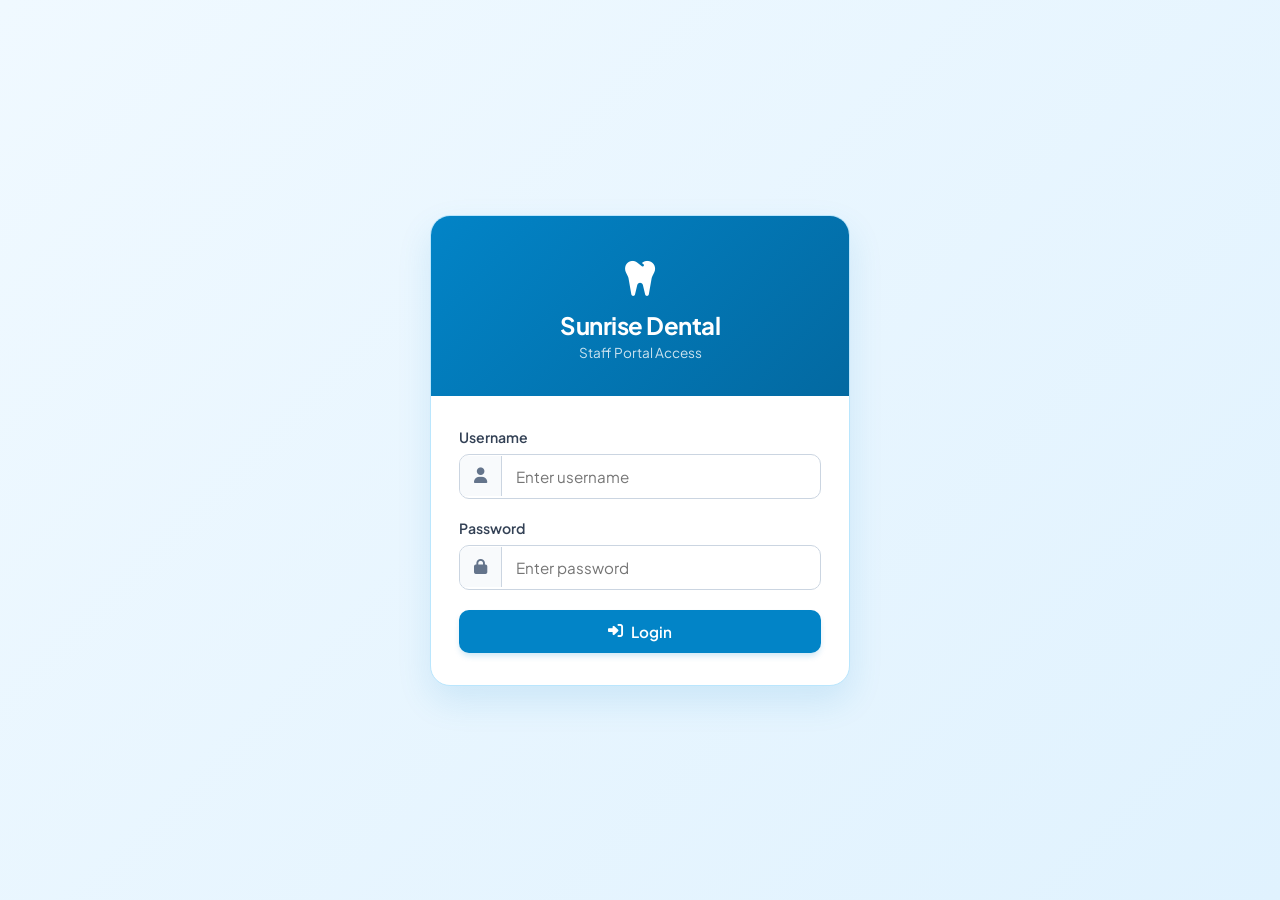
<file: target/Sunrise_Dental_Clinic-1.0-SNAPSHOT/index.html>
<!DOCTYPE html>
<html lang="en">
<head>
    <meta charset="UTF-8">
    <meta name="viewport" content="width=device-width, initial-scale=1.0">
    <title>Sunrise Dental Clinic - Login</title>
    
    <!-- FontAwesome Icons -->
    <link href="https://cdnjs.cloudflare.com/ajax/libs/font-awesome/6.4.0/css/all.min.css" rel="stylesheet">
    <!-- Google Fonts -->
    <link href="https://fonts.googleapis.com/css2?family=Plus+Jakarta+Sans:wght@300;400;500;600;700&display=swap" rel="stylesheet">

    <style>
        * {
            box-sizing: border-box;
            margin: 0;
            padding: 0;
        }

        body {
            font-family: 'Plus Jakarta Sans', sans-serif;
            background: linear-gradient(135deg, #f0f9ff 0%, #e0f2fe 100%);
            min-height: 100vh;
            display: flex;
            align-items: center;
            justify-content: center;
            padding: 20px;
            color: #334155;
        }

        .login-card {
            background: #ffffff;
            border-radius: 20px;
            box-shadow: 0 15px 35px rgba(2, 132, 199, 0.12);
            border: 1px solid #bae6fd;
            width: 100%;
            max-width: 420px;
            overflow: hidden;
        }

        .brand-header {
            background: linear-gradient(135deg, #0284c7 0%, #0369a1 100%);
            padding: 35px 25px;
            text-align: center;
            color: #ffffff;
        }

        .brand-logo {
            font-size: 2.5rem;
            margin-bottom: 8px;
        }

        .brand-title {
            font-weight: 700;
            font-size: 1.5rem;
            margin: 0;
            letter-spacing: -0.5px;
        }

        .brand-subtitle {
            font-size: 0.85rem;
            color: rgba(255, 255, 255, 0.8);
            margin-top: 4px;
        }

        .login-body {
            padding: 32px 28px;
        }

        .form-group {
            margin-bottom: 20px;
        }

        .form-label {
            display: block;
            font-weight: 600;
            color: #334155;
            font-size: 0.88rem;
            margin-bottom: 8px;
        }

        /* Pure CSS Input Group */
        .input-group {
            display: flex;
            align-items: center;
            border: 1px solid #cbd5e1;
            border-radius: 10px;
            overflow: hidden;
            transition: all 0.2s ease;
            background-color: #ffffff;
        }

        .input-group:focus-within {
            border-color: #0284c7;
            box-shadow: 0 0 0 4px rgba(2, 132, 199, 0.15);
        }

        .input-group-text {
            background-color: #f8fafc;
            color: #64748b;
            padding: 12px 14px;
            font-size: 0.95rem;
            border-right: 1px solid #cbd5e1;
            display: flex;
            align-items: center;
            justify-content: center;
        }

        .form-control {
            width: 100%;
            border: none;
            outline: none;
            padding: 12px 14px;
            font-size: 0.95rem;
            font-family: inherit;
            color: #0f172a;
            background: transparent;
        }

        .btn-login {
            background-color: #0284c7;
            border: none;
            color: #ffffff;
            font-weight: 600;
            font-size: 0.95rem;
            padding: 12px;
            border-radius: 10px;
            transition: all 0.3s ease;
            width: 100%;
            cursor: pointer;
            display: flex;
            align-items: center;
            justify-content: center;
            gap: 8px;
            font-family: inherit;
            margin-top: 10px;
            box-shadow: 0 4px 6px -1px rgba(2, 132, 199, 0.2);
        }

        .btn-login:hover {
            background-color: #0369a1;
            transform: translateY(-2px);
            box-shadow: 0 6px 15px rgba(2, 132, 199, 0.3);
        }

        /* Custom Alert Notification Styles */
        .alert {
            padding: 12px 16px;
            border-radius: 10px;
            margin-bottom: 20px;
            display: flex;
            align-items: center;
            gap: 12px;
            font-size: 0.85rem;
            font-weight: 600;
            line-height: 1.4;
        }

        .alert-danger {
            background-color: #fee2e2;
            color: #991b1b;
            border: 1px solid #fca5a5;
        }

        .alert-warning {
            background-color: #fef3c7;
            color: #92400e;
            border: 1px solid #fcd34d;
        }

        .alert-success {
            background-color: #dcfce7;
            color: #166534;
            border: 1px solid #86efac;
        }

        .alert i {
            font-size: 1.1rem;
            flex-shrink: 0;
        }
    </style>
</head>
<body>

<div class="login-card">
    <!-- Clinic Brand Header -->
    <div class="brand-header">
        <div class="brand-logo">
            <i class="fa-solid fa-tooth"></i>
        </div>
        <h2 class="brand-title">Sunrise Dental</h2>
        <p class="brand-subtitle">Staff Portal Access</p>
    </div>

    <div class="login-body">
        <!-- Error & Status Dynamic Alerts -->
        <div id="alertContainer"></div>

        <!-- Login Form -->
        <form action="login" method="POST" autocomplete="off">
            <!-- Dummy hidden inputs to prevent auto-fill issues -->
            <input type="text" style="display:none" aria-hidden="true">
            <input type="password" style="display:none" aria-hidden="true">

            <div class="form-group">
                <label for="username" class="form-label">Username</label>
                <div class="input-group">
                    <span class="input-group-text">
                        <i class="fa-solid fa-user"></i>
                    </span>
                    <input 
                        type="text" 
                        id="username"
                        name="username"
                        autocomplete="new-password"
                        class="form-control" 
                        placeholder="Enter username" 
                        required
                    >
                </div>
            </div>

            <div class="form-group">
                <label for="password" class="form-label">Password</label>
                <div class="input-group">
                    <span class="input-group-text">
                        <i class="fa-solid fa-lock"></i>
                    </span>
                    <input 
                        type="password" 
                        id="password"
                        name="password" 
                        autocomplete="new-password"
                        class="form-control" 
                        placeholder="Enter password" 
                        required
                    >
                </div>
            </div>

            <button type="submit" class="btn-login">
                <i class="fa-solid fa-right-to-bracket"></i> Login
            </button>
        </form>
    </div>
</div>

<script>
    document.addEventListener("DOMContentLoaded", function() {
        // Clear input fields on page load
        const usernameInput = document.getElementById('username');
        const passwordInput = document.getElementById('password');
        if (usernameInput) usernameInput.value = '';
        if (passwordInput) passwordInput.value = '';

        // URL Status/Error Message Handler
        const urlParams = new URLSearchParams(window.location.search);
        const error = urlParams.get('error');
        const status = urlParams.get('status');
        const alertContainer = document.getElementById('alertContainer');

        let alertHtml = '';

        if (error === 'invalid') {
            alertHtml = `
                <div class="alert alert-danger" role="alert">
                    <i class="fa-solid fa-circle-exclamation"></i>
                    <div>Invalid username or password. Please try again.</div>
                </div>`;
        } else if (error === 'dentist_not_found') {
            alertHtml = `
                <div class="alert alert-warning" role="alert">
                    <i class="fa-solid fa-user-doctor"></i>
                    <div>Dentist profile not found for this account.</div>
                </div>`;
        } else if (error === 'invalidrole') {
            alertHtml = `
                <div class="alert alert-warning" role="alert">
                    <i class="fa-solid fa-triangle-exclamation"></i>
                    <div>Unauthorized role assigned to your account.</div>
                </div>`;
        } else if (error === 'unauthorized' || error === 'login_required') {
            alertHtml = `
                <div class="alert alert-warning" role="alert">
                    <i class="fa-solid fa-lock"></i>
                    <div>Please log in first to access the dashboard.</div>
                </div>`;
        } else if (status === 'logout') {
            alertHtml = `
                <div class="alert alert-success" role="alert">
                    <i class="fa-solid fa-circle-check"></i>
                    <div>You have been successfully logged out.</div>
                </div>`;
        }

        if (alertHtml && alertContainer) {
            alertContainer.innerHTML = alertHtml;
        }
    });
</script>

</body>
</html>
</file>
